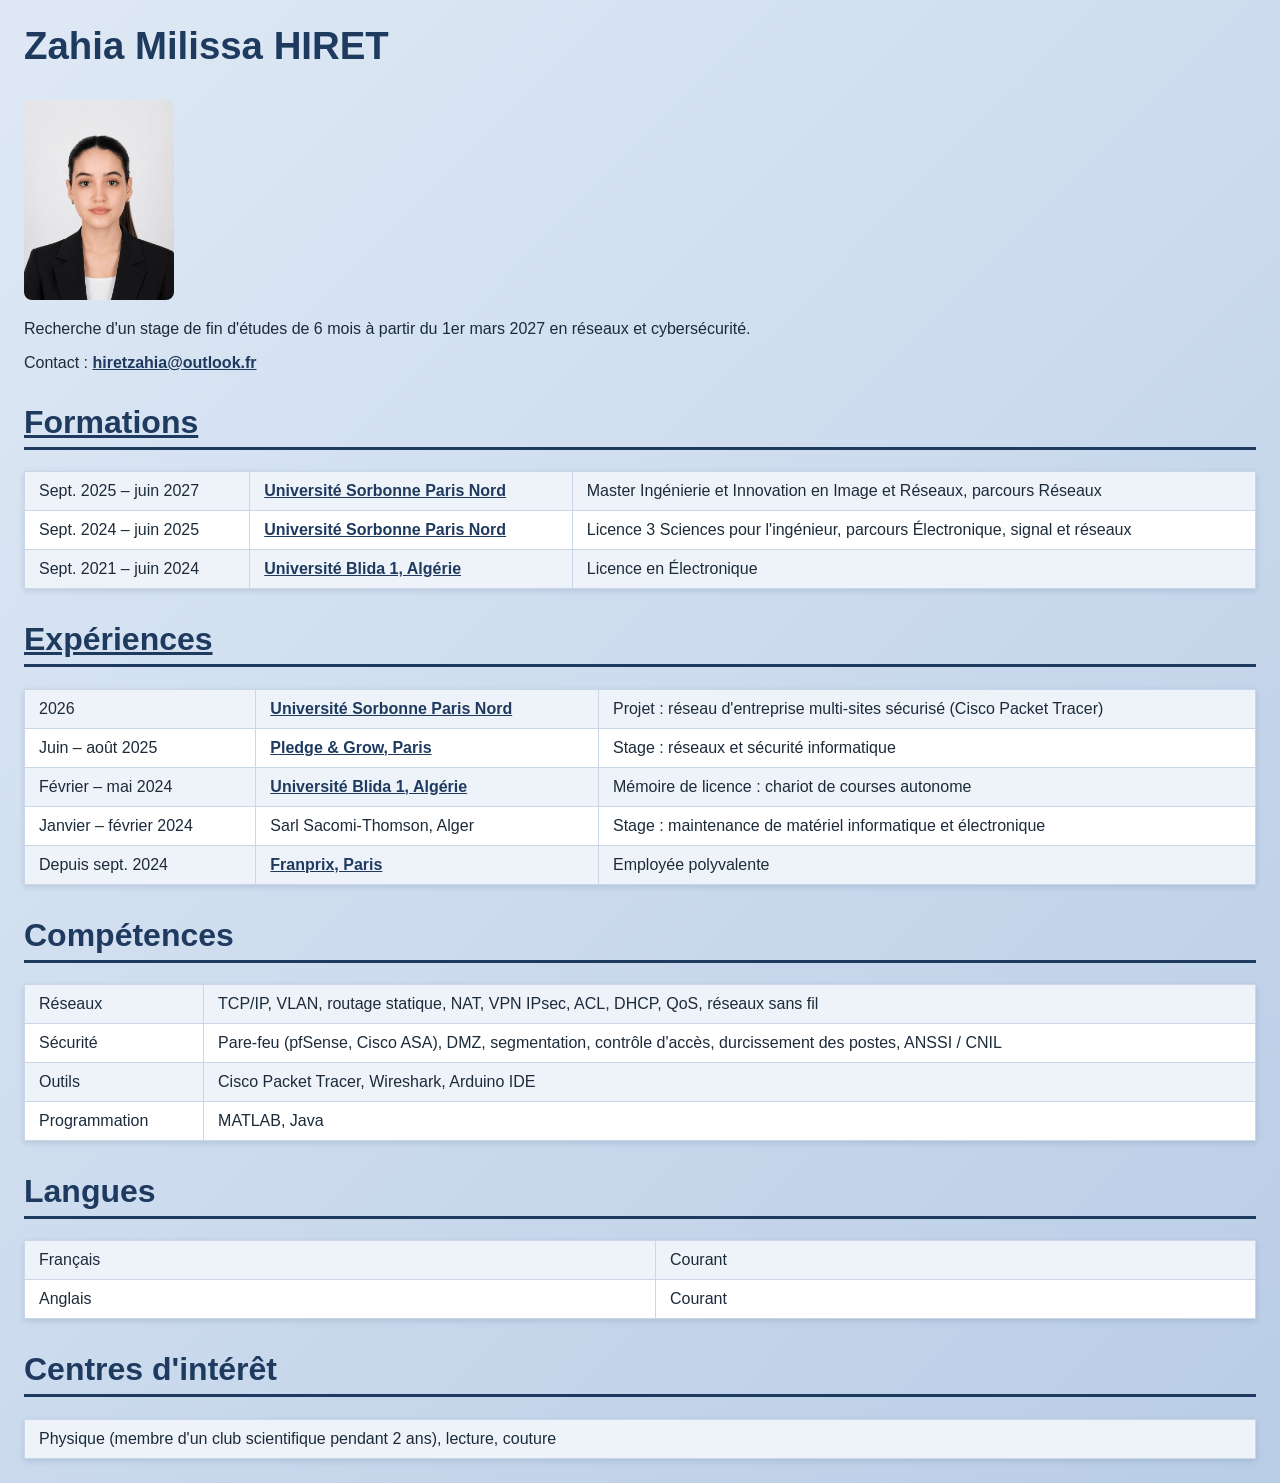
<file: tp1/index.html>
<!DOCTYPE html>
<html lang="fr">
<head>
    <meta charset="UTF-8">
    <meta name="viewport" content="width=device-width, initial-scale=1">
    <title>CV - Zahia Milissa HIRET</title>
    <link rel="stylesheet" href="cv.css" />
</head>
<body>

    <h1>Zahia Milissa HIRET</h1>
    <img src="photo.png" alt="Photo de Zahia Milissa HIRET">
    <p>Recherche d'un stage de fin d'études de 6 mois à partir du 1er mars 2027 en réseaux et cybersécurité.</p>
    <p>Contact : <a href="mailto:hiretzahia@outlook.fr">hiretzahia@outlook.fr</a></p>

<h1><a href="Formations.html">Formations</a></h1>
    <table width="100%" border="1">
        <tr>
            <td>Sept. 2025 – juin 2027</td>
            <td><a href="https://www.univ-spn.fr" target="_blank">Université Sorbonne Paris Nord</a></td>
            <td>Master Ingénierie et Innovation en Image et Réseaux, parcours Réseaux</td>
        </tr>
        <tr>
            <td>Sept. 2024 – juin 2025</td>
            <td><a href="https://www.univ-spn.fr" target="_blank">Université Sorbonne Paris Nord</a></td>
            <td>Licence 3 Sciences pour l'ingénieur, parcours Électronique, signal et réseaux</td>
        </tr>
        <tr>
            <td>Sept. 2021 – juin 2024</td>
            <td><a href="https://www.univ-blida.dz" target="_blank">Université Blida 1, Algérie</a></td>
            <td>Licence en Électronique</td>
        </tr>
    </table>

   <h1><a href="Experiences.html">Expériences</a></h1>
    <table width="100%" border="1">
        <tr>
            <td>2026</td>
            <td><a href="https://www.univ-spn.fr" target="_blank">Université Sorbonne Paris Nord</a></td>
            <td>Projet : réseau d'entreprise multi-sites sécurisé (Cisco Packet Tracer)</td>
        </tr>
        <tr>
            <td>Juin – août 2025</td>
           <td><a href="https://pledgeandgrow.com/" target="_blank">Pledge &amp; Grow, Paris</a></td>
            <td>Stage : réseaux et sécurité informatique</td>
        </tr>
        <tr>
            <td>Février – mai 2024</td>
            <td><a href="https://www.univ-blida.dz" target="_blank">Université Blida 1, Algérie</a></td>
            <td>Mémoire de licence : chariot de courses autonome</td>
        </tr>
        <tr>
            <td>Janvier – février 2024</td>
            <td>Sarl Sacomi-Thomson, Alger</td>
            <td>Stage : maintenance de matériel informatique et électronique</td>
        </tr>
        <tr>
            <td>Depuis sept. 2024</td>
            <td><a href="https://www.franprix.fr" target="_blank">Franprix, Paris</a></td>
            <td>Employée polyvalente</td>
        </tr>
    </table>

    <h1>Compétences</h1>
    <table width="100%" border="1">
        <tr>
            <td>Réseaux</td>
            <td>TCP/IP, VLAN, routage statique, NAT, VPN IPsec, ACL, DHCP, QoS, réseaux sans fil</td>
        </tr>
        <tr>
            <td>Sécurité</td>
            <td>Pare-feu (pfSense, Cisco ASA), DMZ, segmentation, contrôle d'accès, durcissement des postes, ANSSI / CNIL</td>
        </tr>
        <tr>
            <td>Outils</td>
            <td>Cisco Packet Tracer, Wireshark, Arduino IDE</td>
        </tr>
        <tr>
            <td>Programmation</td>
            <td>MATLAB, Java</td>
        </tr>
    </table>

    <h1>Langues</h1>
    <table width="100%" border="1">
        <tr>
            <td>Français</td>
            <td>Courant</td>
        </tr>
        <tr>
            <td>Anglais</td>
            <td>Courant</td>
        </tr>
    </table>

    <h1>Centres d'intérêt</h1>
    <table width="100%" border="1">
        <tr>
            <td>Physique (membre d'un club scientifique pendant 2 ans), lecture, couture</td>
        </tr>
    </table>

</body>
</html>
</file>
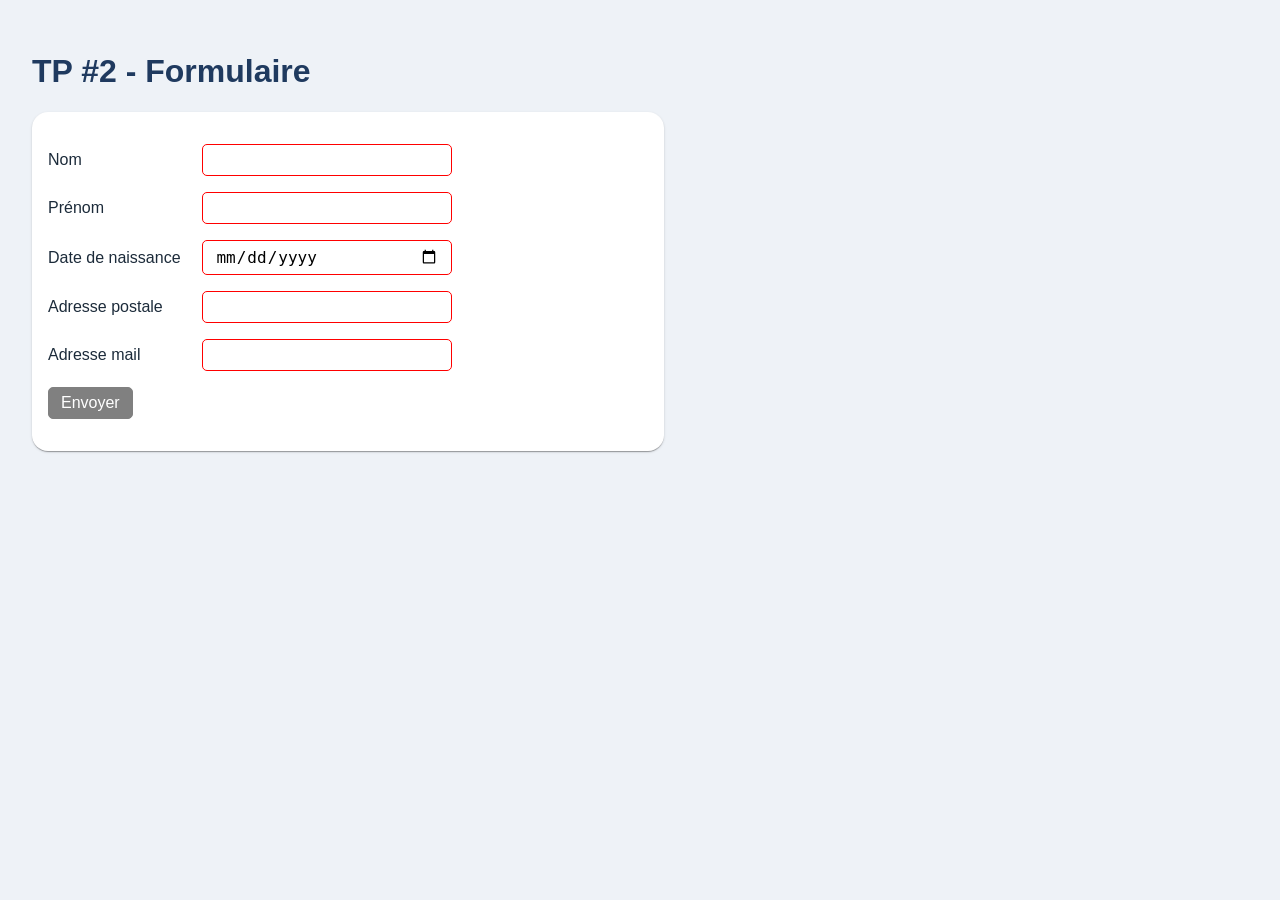
<file: tp2/index.html>
<!DOCTYPE html>
<html lang="fr">
<head>
    <meta charset="UTF-8">
    <meta name="viewport" content="width=device-width, initial-scale=1">
    <title>TP2 - Formulaire</title>
    <link rel="stylesheet" href="style.css" />
</head>
<body>

    <h1>TP #2 - Formulaire</h1>

    <form action="action.html" method="get">

        <p>
            <label for="name">Nom</label>
            <input type="text" id="name" name="name" minlength="2" maxlength="20" required />
            <span class="icon-ok">✔</span>
        </p>

        <p>
            <label for="firstname">Prénom</label>
            <input type="text" id="firstname" name="firstname" minlength="2" maxlength="20" required />
            <span class="icon-ok">✔</span>
        </p>

        <p>
            <label for="birthday">Date de naissance</label>
            <input type="date" id="birthday" name="birthday" required />
            <span class="icon-ok">✔</span>
        </p>

        <p>
            <label for="address">Adresse postale</label>
            <input type="text" id="address" name="address" minlength="5" maxlength="50" required />
            <span class="icon-ok">✔</span>
        </p>

        <p>
            <label for="email">Adresse mail</label>
            <input type="email" id="email" name="email" minlength="5" maxlength="30" required />
            <span class="icon-ok">✔</span>
        </p>

        <p>
            <input type="submit" class="btn-primary" value="Envoyer" />
        </p>

    </form>

</body>
</html>
</file>
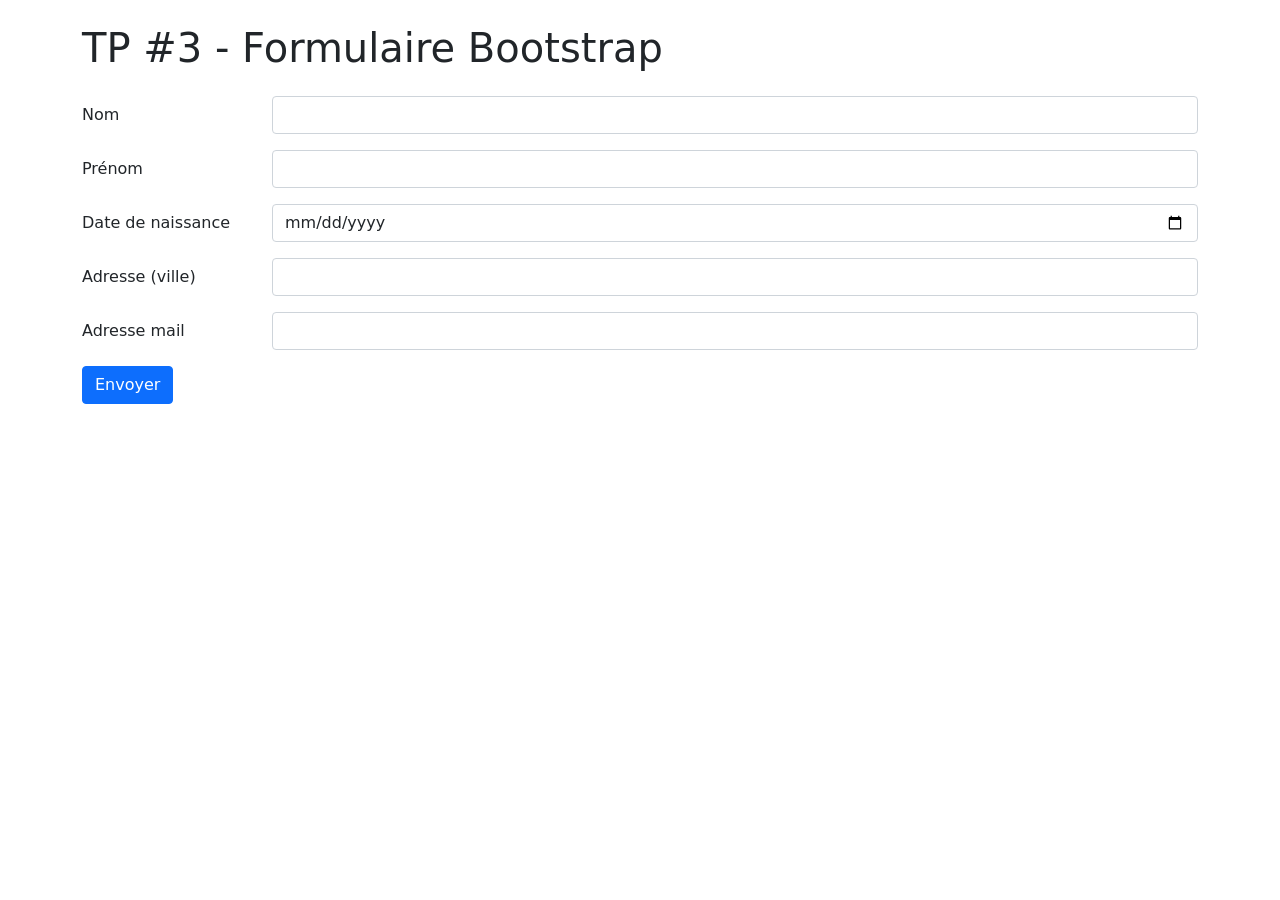
<file: tp3/index.html>
<!DOCTYPE html>
<html lang="fr">
<head>
    <meta charset="UTF-8">
    <meta name="viewport" content="width=device-width, initial-scale=1">
    <title>TP3 - Bootstrap</title>

    <link rel="stylesheet" href="css/bootstrap.css" />

    <script src="js/bootstrap.bundle.js"></script>

    <script src="js/form-validation.js"></script>
</head>
<body>

    <div class="container">

        <h1 class="my-4">TP #3 - Formulaire Bootstrap</h1>

        <form novalidate>

            <div class="row mb-3">
                <label for="name" class="col-sm-2 col-form-label">Nom</label>
                <div class="col-sm-10">
                    <input type="text" class="form-control" id="name" name="name">
                </div>
            </div>

            <div class="row mb-3">
                <label for="firstname" class="col-sm-2 col-form-label">Prénom</label>
                <div class="col-sm-10">
                    <input type="text" class="form-control" id="firstname" name="firstname">
                </div>
            </div>

            <div class="row mb-3">
                <label for="birthday" class="col-sm-2 col-form-label">Date de naissance</label>
                <div class="col-sm-10">
                    <input type="date" class="form-control" id="birthday" name="birthday">
                </div>
            </div>

            <div class="row mb-3">
                <label for="address" class="col-sm-2 col-form-label">Adresse (ville)</label>
                <div class="col-sm-10">
                    <input type="text" class="form-control" id="address" name="address">
                </div>
            </div>

            <div class="row mb-3">
                <label for="email" class="col-sm-2 col-form-label">Adresse mail</label>
                <div class="col-sm-10">
                    <input type="email" class="form-control" id="email" name="email">
                </div>
            </div>

            <button type="submit" id="submit" class="btn btn-primary">Envoyer</button>

        </form>

        <div class="modal fade" id="myModal" tabindex="-1" aria-labelledby="exampleModalLabel" aria-hidden="true">
            <div class="modal-dialog">
                <div class="modal-content">
                    <div class="modal-header">
                        <h5 class="modal-title" id="exampleModalLabel">Modal title</h5>
                        <button type="button" class="btn-close" data-bs-dismiss="modal" aria-label="Close"></button>
                    </div>
                    <div class="modal-body">...</div>
                    <div class="modal-footer">
                        <button type="button" class="btn btn-primary" data-bs-dismiss="modal">OK</button>
                    </div>
                </div>
            </div>
        </div>

    </div>

</body>
</html>
</file>
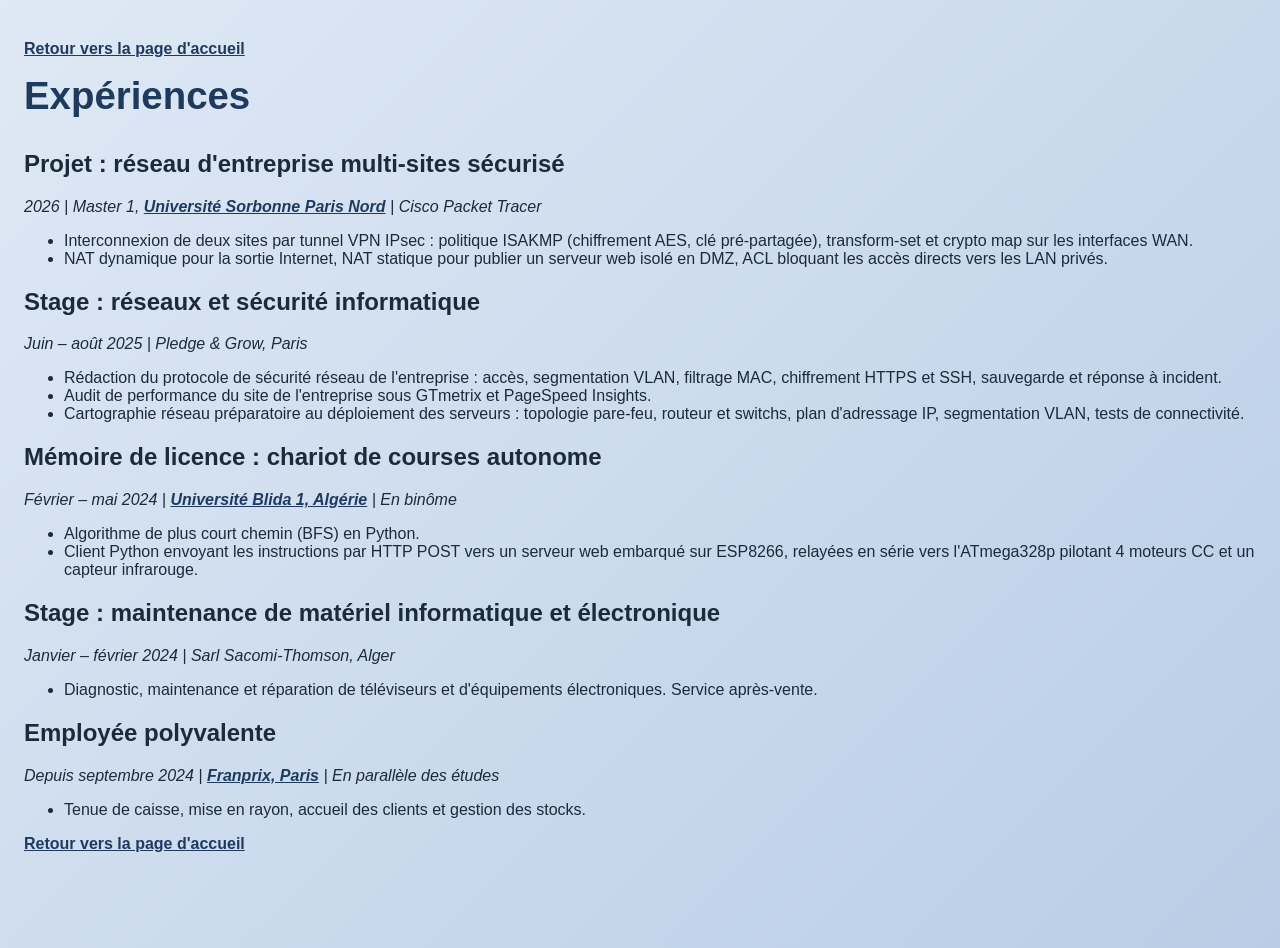
<file: tp1/Experiences.html>
<!DOCTYPE html>
<html lang="fr">
<head>
    <meta charset="UTF-8">
    <meta name="viewport" content="width=device-width, initial-scale=1">
    <title>Expériences - Zahia Milissa HIRET</title>
    <link rel="stylesheet" href="cv.css" />
</head>
<body>

    <p><a href="index.html">Retour vers la page d'accueil</a></p>

    <h1>Expériences</h1>

    <h2>Projet : réseau d'entreprise multi-sites sécurisé</h2>
    <p><em>2026 | Master 1, <a href="https://www.univ-spn.fr" target="_blank">Université Sorbonne Paris Nord</a> | Cisco Packet Tracer</em></p>
    <ul>
        <li>Interconnexion de deux sites par tunnel VPN IPsec : politique ISAKMP (chiffrement AES, clé pré-partagée), transform-set et crypto map sur les interfaces WAN.</li>
        <li>NAT dynamique pour la sortie Internet, NAT statique pour publier un serveur web isolé en DMZ, ACL bloquant les accès directs vers les LAN privés.</li>
    </ul>

    <h2>Stage : réseaux et sécurité informatique</h2>
    <p><em>Juin – août 2025 | Pledge &amp; Grow, Paris</em></p>
    <ul>
        <li>Rédaction du protocole de sécurité réseau de l'entreprise : accès, segmentation VLAN, filtrage MAC, chiffrement HTTPS et SSH, sauvegarde et réponse à incident.</li>
        <li>Audit de performance du site de l'entreprise sous GTmetrix et PageSpeed Insights.</li>
        <li>Cartographie réseau préparatoire au déploiement des serveurs : topologie pare-feu, routeur et switchs, plan d'adressage IP, segmentation VLAN, tests de connectivité.</li>
    </ul>

    <h2>Mémoire de licence : chariot de courses autonome</h2>
    <p><em>Février – mai 2024 | <a href="https://www.univ-blida.dz" target="_blank">Université Blida 1, Algérie</a> | En binôme</em></p>
    <ul>
        <li>Algorithme de plus court chemin (BFS) en Python.</li>
        <li>Client Python envoyant les instructions par HTTP POST vers un serveur web embarqué sur ESP8266, relayées en série vers l'ATmega328p pilotant 4 moteurs CC et un capteur infrarouge.</li>
    </ul>

    <h2>Stage : maintenance de matériel informatique et électronique</h2>
    <p><em>Janvier – février 2024 | Sarl Sacomi-Thomson, Alger</em></p>
    <ul>
        <li>Diagnostic, maintenance et réparation de téléviseurs et d'équipements électroniques. Service après-vente.</li>
    </ul>

    <h2>Employée polyvalente</h2>
    <p><em>Depuis septembre 2024 | <a href="https://www.franprix.fr" target="_blank">Franprix, Paris</a> | En parallèle des études</em></p>
    <ul>
        <li>Tenue de caisse, mise en rayon, accueil des clients et gestion des stocks.</li>
    </ul>

    <p><a href="index.html">Retour vers la page d'accueil</a></p>

</body>
</html>
</file>
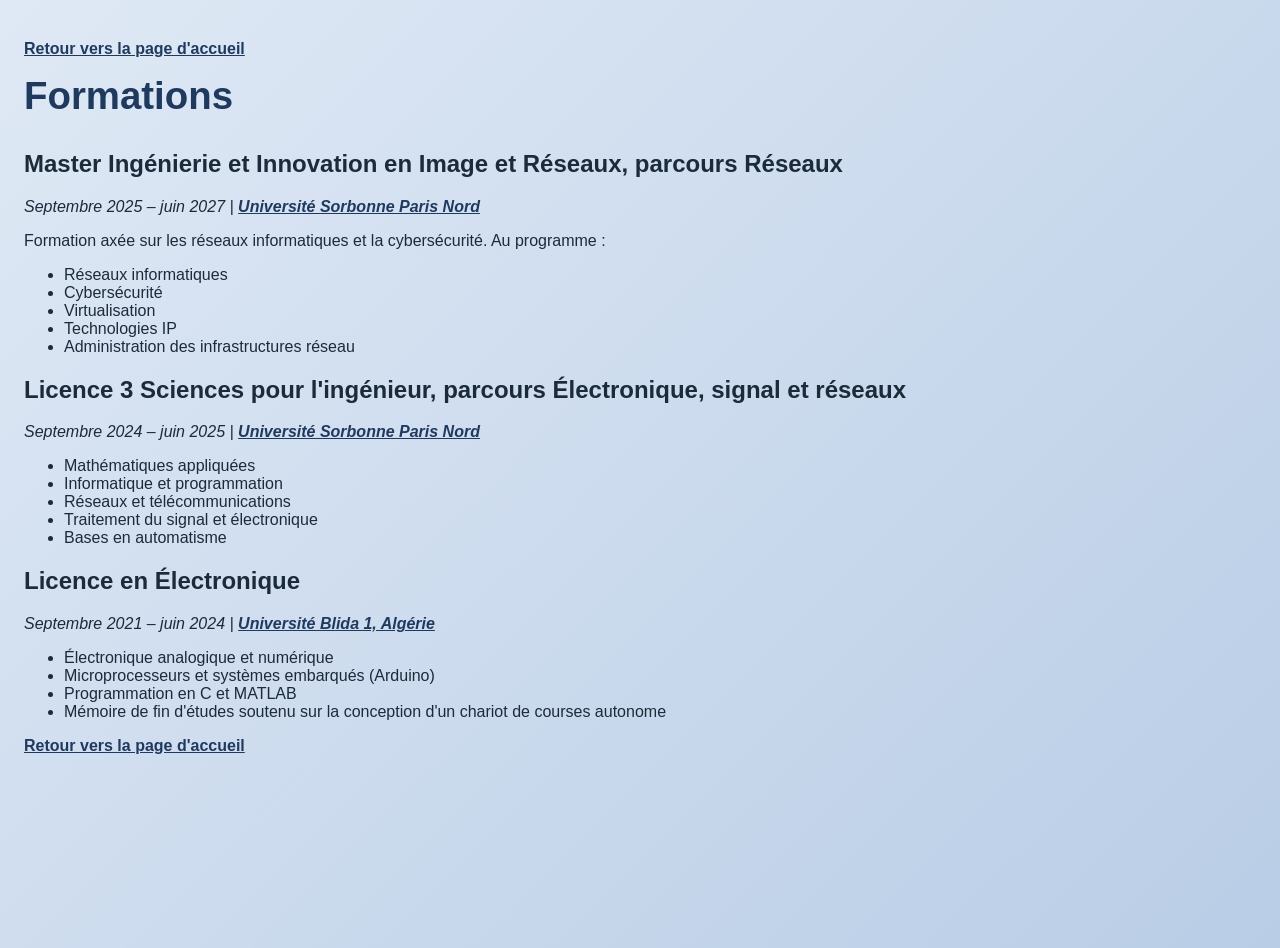
<file: tp1/Formations.html>
<!DOCTYPE html>
<html lang="fr">
<head>
    <meta charset="UTF-8">
    <meta name="viewport" content="width=device-width, initial-scale=1">
    <title>Formations - Zahia Milissa HIRET</title>
    <link rel="stylesheet" href="cv.css" />
</head>
<body>

    <p><a href="index.html">Retour vers la page d'accueil</a></p>

    <h1>Formations</h1>

    <h2>Master Ingénierie et Innovation en Image et Réseaux, parcours Réseaux</h2>
    <p><em>Septembre 2025 – juin 2027 | <a href="https://www.univ-spn.fr" target="_blank">Université Sorbonne Paris Nord</a></em></p>
    <p>Formation axée sur les réseaux informatiques et la cybersécurité. Au programme :</p>
    <ul>
        <li>Réseaux informatiques</li>
        <li>Cybersécurité</li>
        <li>Virtualisation</li>
        <li>Technologies IP</li>
        <li>Administration des infrastructures réseau</li>
    </ul>

    <h2>Licence 3 Sciences pour l'ingénieur, parcours Électronique, signal et réseaux</h2>
    <p><em>Septembre 2024 – juin 2025 | <a href="https://www.univ-spn.fr" target="_blank">Université Sorbonne Paris Nord</a></em></p>
    <ul>
        <li>Mathématiques appliquées</li>
        <li>Informatique et programmation</li>
        <li>Réseaux et télécommunications</li>
        <li>Traitement du signal et électronique</li>
        <li>Bases en automatisme</li>
    </ul>

    <h2>Licence en Électronique</h2>
    <p><em>Septembre 2021 – juin 2024 | <a href="https://www.univ-blida.dz" target="_blank">Université Blida 1, Algérie</a></em></p>
    <ul>
        <li>Électronique analogique et numérique</li>
        <li>Microprocesseurs et systèmes embarqués (Arduino)</li>
        <li>Programmation en C et MATLAB</li>
        <li>Mémoire de fin d'études soutenu sur la conception d'un chariot de courses autonome</li>
    </ul>

    <p><a href="index.html">Retour vers la page d'accueil</a></p>

</body>
</html>
</file>
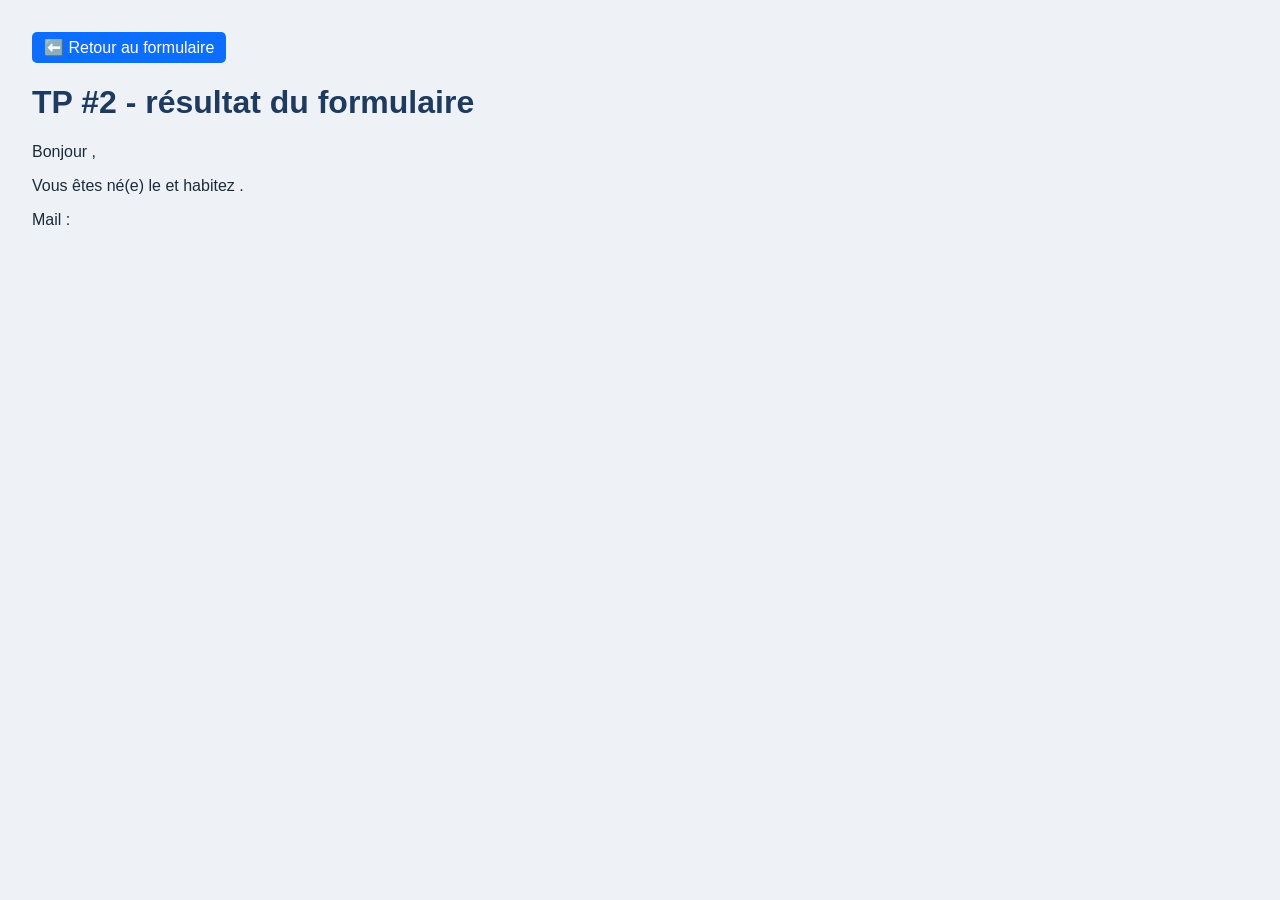
<file: tp2/action.html>
<!DOCTYPE html>
<html lang="fr">
<head>
    <meta charset="UTF-8">
    <meta name="viewport" content="width=device-width, initial-scale=1">
    <title>TP2 - Résultat</title>
    <link rel="stylesheet" href="style.css" />
    <script type="text/javascript" src="action.js"></script>
</head>
<body>

    <a href="index.html" class="btn-primary">⬅️ Retour au formulaire</a>

    <h1>TP #2 - résultat du formulaire</h1>

    <div>
        <p>Bonjour <span id="name"></span> <span id="firstname"></span>,</p>
        <p>
            Vous êtes né(e) le <span id="birthday"></span>
            et habitez
            <a href="" id="address" target="_blank"></a>.
        </p>
        <p>
            Mail :
            <a href="" id="email"></a>
        </p>
    </div>

</body>
</html>
</file>
<file: tp1/cv.css>
body {
    font-family: "Segoe UI", Arial, sans-serif;
    color: #1c2b3a;
    margin: 0;
    padding: 24px;
    background: linear-gradient(135deg, #dfe9f5 0%, #b9cde6 100%);
    min-height: 100vh;
}

h1 {
    color: #1f3a5f;
    border-bottom: 3px solid #1f3a5f;
    padding-bottom: 6px;
    margin-top: 32px;
}

h1:first-of-type {
    font-size: 2.4rem;
    border-bottom: none;
    margin-top: 0;
}

table {
    background-color: white;               
    border-collapse: collapse;
    width: 100%;                          
    border: 1px solid #9fb6d3;
    box-shadow: 0 2px 6px rgba(31, 58, 95, 0.15);
}

td {
    padding: 10px 14px;
    border: 1px solid #c9d7e8;
    vertical-align: top;
}

tr:nth-child(odd) {
    background-color: #eef3fa;
}

tr:hover {
    background-color: #ffe3b8;
}

a {
    color: #1f3a5f;
    font-weight: 600;
}

a:hover {
    color: orange;
}

img {
    width: 150px;
    border-radius: 8px;
    transition: transform 0.3s;
}

img:hover {
    transform: scale(2);
}

@media only screen and (max-width: 600px) {
    body {
        padding: 12px;
        background: radial-gradient(circle, rgba(63,94,251,1) 0%, rgba(252,70,107,1) 100%);
    }

    h1:first-of-type {
        font-size: 1.8rem;
    }

    table, tbody, tr, td {
        display: block;
        width: 100%;
        box-sizing: border-box;
    }

    td {
        border: none;
        padding: 6px 12px;
    }

    tr {
        border-bottom: 1px solid #c9d7e8;
        padding: 6px 0;
    }
}
</file>
<file: tp2/style.css>
body {
    font-family: "Segoe UI", Arial, sans-serif;
    background-color: #eef2f7;
    color: #1c2b3a;
    padding: 24px;
}

h1 {
    color: #1f3a5f;
}


label {
    width: 150px;
    display: inline-block;
}

input {
    width: 250px;
    padding: 6px 12px;
    border-radius: 5px;
    border: 1px solid gray;
    font-size: 1rem;
    box-sizing: border-box; 
}

form {
    background-color: white;
    border-radius: 16px;
    padding: 16px;
    box-shadow: 0 2px 1px -1px #0003, 0 1px 1px #00000024, 0 1px 3px #0000001f;
    max-width: 600px;
}

.btn-primary {
    border-radius: 5px;
    padding: 6px 12px;
    background-color: #0d6efd;
    border-color: #0d6efd;
    color: #fff;
    cursor: pointer;
    text-decoration: none;
}

input[type="submit"] {
    width: auto;
}

form:invalid input[type="submit"] {
    background-color: gray;
    border-color: gray;
}

input:invalid {
    border: 1px solid red;
}

input:invalid + .icon-ok {
    display: none;
}

input:valid + .icon-ok {
    display: inline-block;
    color: green;
}

a.btn-primary {
    display: inline-block;
}
</file>
